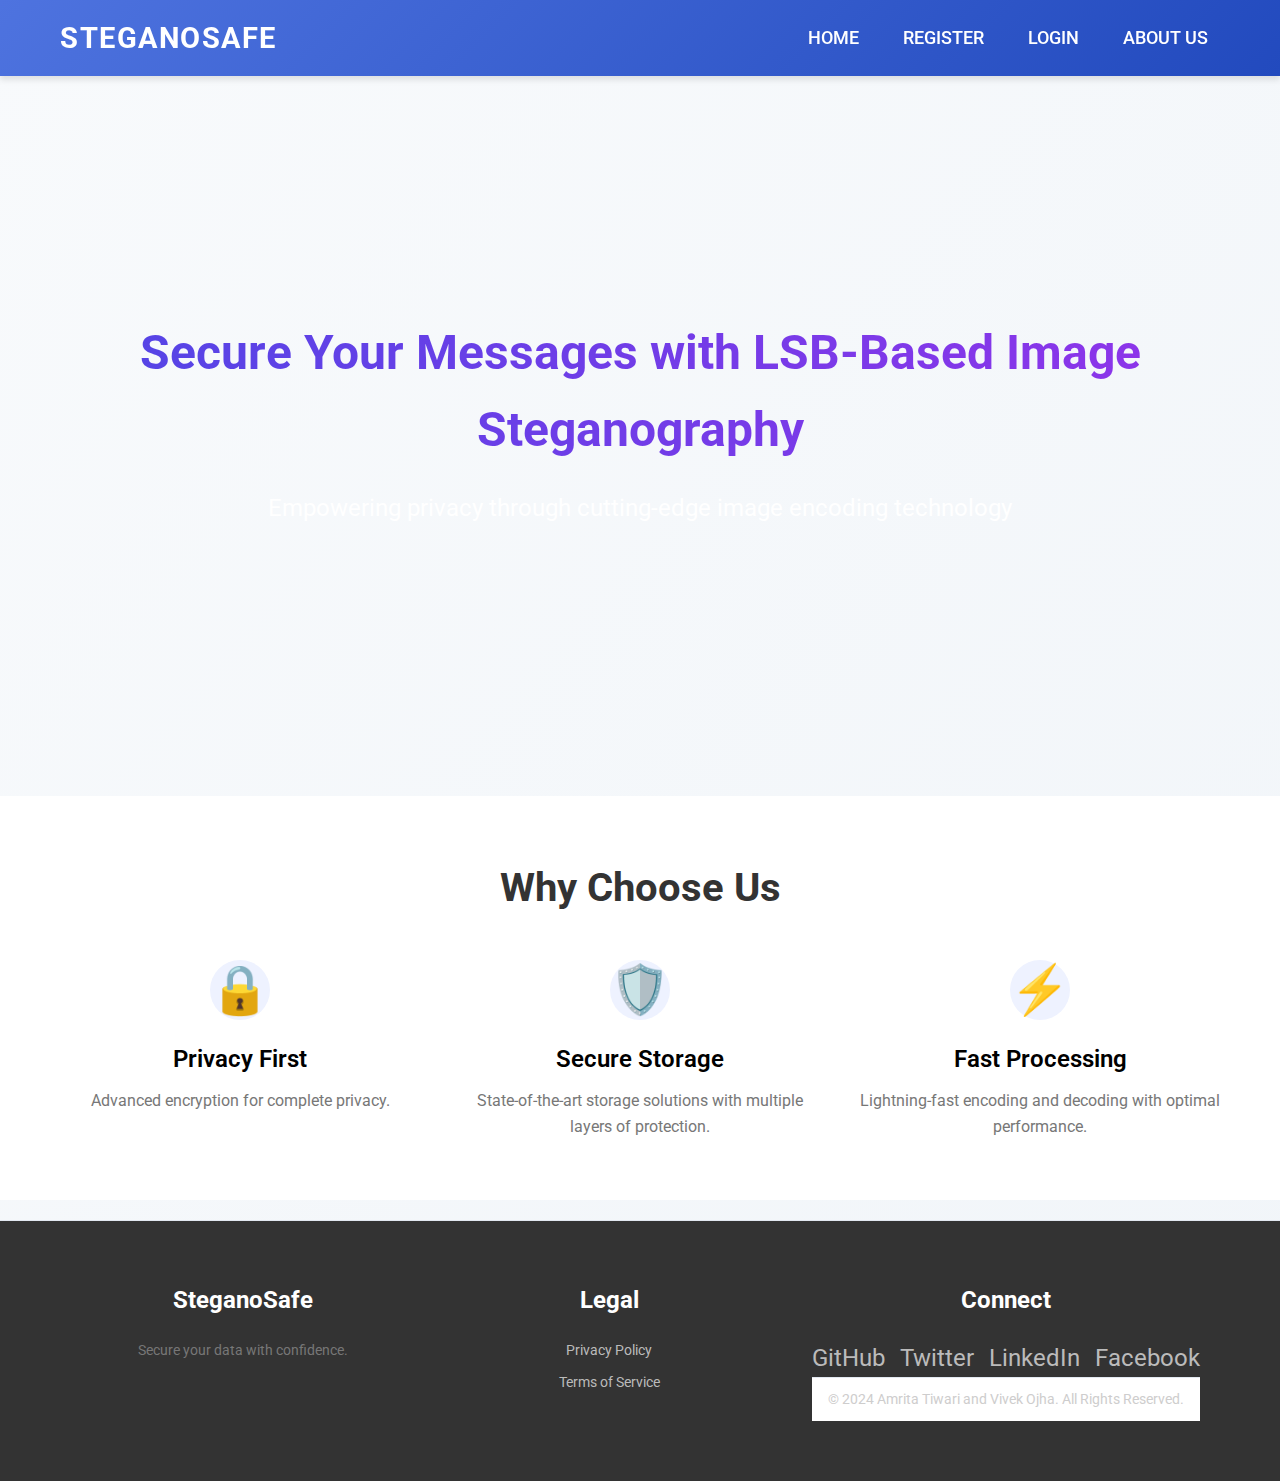
<file: flask-authentication-system/flask-authentication-system/templates/index.html>
<!DOCTYPE html>
<html lang="en">
<head>
  <meta charset="UTF-8" />
  <meta name="viewport" content="width=device-width, initial-scale=1.0" />
  <title>SteganoSafe</title>
  <link rel="stylesheet" href="styles.css" />
  <link
    href="https://fonts.googleapis.com/css2?family=Roboto:wght@400;500;700&display=swap"
    rel="stylesheet"
  />
  <style>
    /* Global Styles */
    body {
      font-family: 'Roboto', sans-serif;
      margin: 0;
      padding: 0;
      background-color: #f4f7fb;
    }

    .container {
      width: 100%;
      max-width: 1200px;
      margin: 0 auto;
      padding: 0 20px;
    }

    /* Navbar Styles */
    .navbar {
      background: linear-gradient(135deg, #4e73df, #224abe);
      padding: 15px 0;
      position: sticky;
      top: 0;
      z-index: 1000;
      box-shadow: 0 4px 6px rgba(0, 0, 0, 0.1);
    }

    .navbar .container {
      display: flex;
      justify-content: space-between;
      align-items: center;
    }

    .brand {
      font-size: 1.8rem;
      font-weight: 700;
      color: #ffffff;
      text-transform: uppercase;
      letter-spacing: 1.5px;
    }

    .nav-links {
      display: flex;
      gap: 20px;
    }

    .nav-links a {
      color: #ffffff;
      text-decoration: none;
      font-size: 1.1rem;
      font-weight: 500;
      text-transform: uppercase;
      padding: 8px 12px;
      border-radius: 5px;
      transition: all 0.3s ease;
    }

    .nav-links a:hover {
      background-color: rgba(255, 255, 255, 0.1);
      transform: translateY(-2px);
    }

    .nav-links a:focus {
      outline: none;
      background-color: rgba(255, 255, 255, 0.2);
    }

    /* Hero Section */
    .hero {
      background: url('https://images.unsplash.com/photo-1526374965328-7f61d4dc18c5') center center/cover no-repeat;
      height: 80vh;
      display: flex;
      justify-content: center;
      align-items: center;
      color: white;
      text-align: center;
      background-attachment: fixed;
    }

    .hero-content h1 {
      font-size: 3rem;
      font-weight: 700;
      margin-bottom: 20px;
    }

    .hero-content p {
      font-size: 1.5rem;
      font-weight: 400;
      margin-bottom: 30px;
    }

    .hero-buttons {
      display: flex;
      justify-content: center;
      gap: 20px;
    }

    .btn-primary, .btn-secondary {
      padding: 12px 24px;
      font-size: 1rem;
      font-weight: 500;
      border-radius: 5px;
      border: none;
      cursor: pointer;
      transition: all 0.3s ease;
    }

    .btn-primary {
      background-color: #4e73df;
      color: white;
    }

    .btn-primary:hover {
      background-color: #2a51c4;
    }

    .btn-secondary {
      background-color: transparent;
      color: #4e73df;
      border: 2px solid #4e73df;
    }

    .btn-secondary:hover {
      background-color: #4e73df;
      color: white;
    }

    /* About Section */
    .about {
      background-color: white;
      padding: 60px 0;
    }

    .about h2 {
      text-align: center;
      font-size: 2.5rem;
      margin-bottom: 40px;
      color: #333;
    }

    .features {
      display: grid;
      grid-template-columns: repeat(3, 1fr);
      gap: 40px;
    }

    .feature {
      text-align: center;
    }

    .feature .icon {
      font-size: 3rem;
      margin-bottom: 20px;
    }

    .feature h3 {
      font-size: 1.5rem;
      margin-bottom: 10px;
      font-weight: 600;
    }

    .feature p {
      font-size: 1rem;
      color: #777;
    }

    /* Footer Styles */
    .footer {
      background-color: #333;
      color: white;
      padding: 60px 0;
    }

    .footer .footer-content {
      display: flex;
      justify-content: space-between;
    }

    .footer-section {
      flex: 1;
      padding: 0 20px;
    }

    .footer h3, .footer h4 {
      font-size: 1.5rem;
      margin-bottom: 20px;
      color: #fff;
    }

    .footer ul {
      list-style: none;
      padding: 0;
    }

    .footer ul li {
      margin: 10px 0;
    }

    .footer ul li a {
      color: #bbb;
      text-decoration: none;
      transition: color 0.3s ease;
    }

    .footer ul li a:hover {
      color: #4e73df;
    }

    .social-icons {
      display: flex;
      gap: 15px;
    }

    .social-icons a {
      color: #bbb;
      text-decoration: none;
      font-size: 1.5rem;
      transition: color 0.3s ease;
    }

    .social-icons a:hover {
      color: #4e73df;
    }

    /* Form Box */
    .form-box {
      background-color: rgba(255, 255, 255, 0.9);
      padding: 20px;
      border-radius: 8px;
      box-shadow: 0 4px 6px rgba(0, 0, 0, 0.1);
      width: 100%;
      max-width: 400px;
      margin: 0 auto;
    }

    /* File Upload */
    .file-upload {
      margin-bottom: 15px;
    }

    .file-upload label {
      display: block;
      font-weight: bold;
      margin-bottom: 5px;
    }

    .file-upload input[type="file"] {
      display: none;
    }

    .file-upload span {
      display: inline-block;
      padding: 8px 12px;
      background-color: #f1f1f1;
      border-radius: 4px;
      cursor: pointer;
    }

    .file-upload span:hover {
      background-color: #e1e1e1;
    }

    /* Password Toggle */
    .password-toggle {
      display: block;
      margin: 10px 0;
    }

    /* Buttons */
    button {
      width: 100%;
      padding: 10px;
      border: none;
      border-radius: 4px;
      background-color: #4CAF50;
      color: white;
      font-weight: bold;
      cursor: pointer;
      transition: background-color 0.3s ease;
    }

    button:hover {
      background-color: #45a049;
    }

    .footer {
      margin-top: 20px;
      color: #777;
      font-size: 14px;
    }

    /* Decoded Message Section */
    .decoded-message {
      margin-top: 20px;
      padding: 15px;
      background-color: #f1f1f1;
      border-radius: 5px;
      text-align: center;
    }

    .decoded-message h2 {
      font-size: 1.5rem;
      margin-bottom: 10px;
      color: #333;
    }

    .decoded-message p {
      font-size: 1rem;
      color: #555;
    }
  </style>
</head>
<body>
  <!-- Navigation -->
  <nav class="navbar">
    <div class="container">
      <div class="brand">SteganoSafe</div>
      <div class="nav-links">
        <a href="#home">Home</a>
        <a href="/register">Register</a>
        <a href="/login">Login</a>
        <a href="#about">About Us</a>
      </div>
    </div>
  </nav>

  <!-- Hero Section -->
  <section class="hero">
    <div class="hero-content">
      <h1>Secure Your Messages with LSB-Based Image Steganography</h1>
      <p>Empowering privacy through cutting-edge image encoding technology</p>
      <div class="hero-buttons">
        <!-- <button class="btn-primary">Learn More</button>
        <button class="btn-secondary">Get Started</button> -->
      </div>
    </div>
  </section>

  <!-- About Us Section -->
  <section id="about" class="about">
    <div class="container">
      <h2>Why Choose Us</h2>
      <div class="features">
        <div class="feature">
          <div class="icon">🔒</div>
          <h3>Privacy First</h3>
          <p>Advanced encryption for complete privacy.</p>
        </div>
        <div class="feature">
          <div class="icon">🛡️</div>
          <h3>Secure Storage</h3>
          <p>State-of-the-art storage solutions with multiple layers of protection.</p>
        </div>
        <div class="feature">
          <div class="icon">⚡</div>
          <h3>Fast Processing</h3>
          <p>Lightning-fast encoding and decoding with optimal performance.</p>
        </div>
      </div>
    </div>
  </section>

  <!-- Footer -->
  <footer class="footer">
    <div class="container">
      <div class="footer-content">
        <div class="footer-section">
          <h3>SteganoSafe</h3>
          <p>Secure your data with confidence.</p>
        </div>
        <div class="footer-section">
          <h4>Legal</h4>
          <ul>
            <li><a href="#privacy-policy">Privacy Policy</a></li>
            <li><a href="#terms-of-service">Terms of Service</a></li>
          </ul>
        </div>
        <div class="footer-section">
          <h4>Connect</h4>
          <div class="social-icons">
            <a href="https://github.com/vivekojha02">GitHub</a>
            <a href="#">Twitter</a>
            <a href="https://www.linkedin.com/in/amrita-tiwari-033617293/">LinkedIn</a>
            <a href="https://www.facebook.com/">Facebook</a>
          </div>
          
          <footer style="text-align: center; padding: 10px; font-size: 14px; color: #cecdcd;">
            &copy; 2024 Amrita Tiwari and Vivek Ojha. All Rights Reserved.
          </footer>
        </div>
      </div>
    </div>
  </footer>
</body>
</html>
</file>
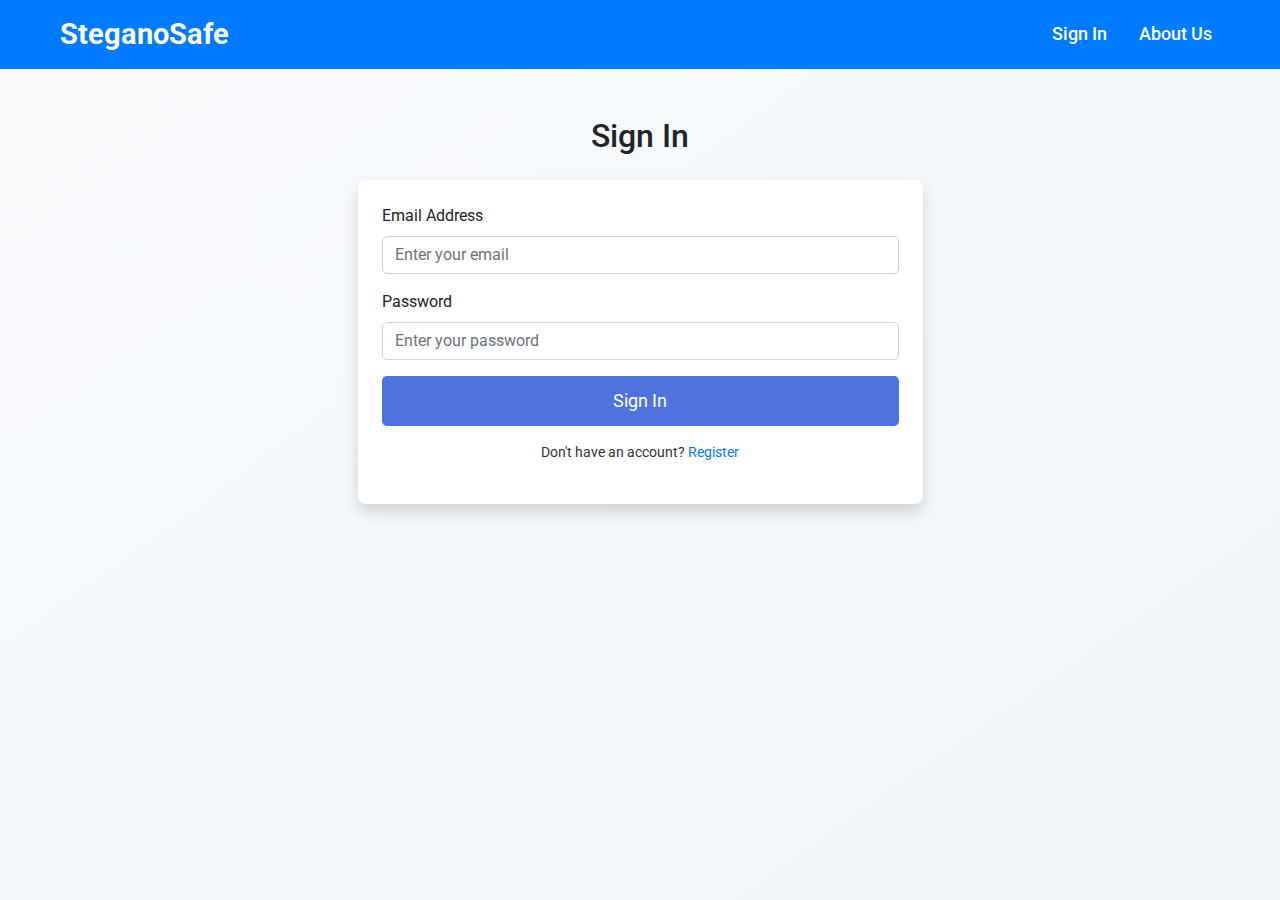
<file: flask-authentication-system/flask-authentication-system/templates/login.html>
<!DOCTYPE html>
<html lang="en">
<head>
  <meta charset="utf-8">
  <meta name="viewport" content="width=device-width, initial-scale=1">
  <title>Login - SteganoSafe</title>
  <link href="https://fonts.googleapis.com/css2?family=Roboto:wght@400;500;700&display=swap" rel="stylesheet">
  <link rel="stylesheet" href="styles.css">
  <link rel="stylesheet" href="https://cdn.jsdelivr.net/npm/bootstrap@4.6.2/dist/css/bootstrap.min.css">
  <script src="https://cdn.jsdelivr.net/npm/jquery@3.6.4/dist/jquery.slim.min.js"></script>
  <script src="https://cdn.jsdelivr.net/npm/popper.js@1.16.1/dist/umd/popper.min.js"></script>
  <script src="https://cdn.jsdelivr.net/npm/bootstrap@4.6.2/dist/js/bootstrap.bundle.min.js"></script>
  <style>

    /* Global Styles */
body {
  font-family: 'Roboto', sans-serif;
  background-color: #f4f7fb;
  margin: 0;
  padding: 0;
}

.container {
  width: 100%;
  max-width: 1200px;
  margin: 0 auto;
  padding: 0 20px;
}

/* Navbar Styles */
.navbar {
  background-color: #4e73df;
}

.navbar .navbar-brand {
  font-size: 1.8rem;
  color: #fff;
  font-weight: 700;
}

.navbar-nav .nav-item .nav-link {
  color: #fff;
  font-size: 1.1rem;
  font-weight: 500;
}

.navbar-nav .nav-item .nav-link:hover {
  color: #ddd;
}

/* Form Styles */
.auth-form {
  background-color: #fff;
  padding: 30px;
  border-radius: 8px;
  box-shadow: 0 4px 8px rgba(0, 0, 0, 0.1);
}

.auth-form h2 {
  color: #4e73df;
  font-size: 1.8rem;
}

.auth-form .form-control {
  border-radius: 5px;
  padding: 12px;
  margin-bottom: 15px;
  font-size: 1rem;
}

.auth-form .form-control:focus {
  outline: none;
  border-color: #4e73df;
}

.auth-form button[type="submit"] {
  background-color: #4e73df;
  color: white;
  border: none;
  font-size: 1.1rem;
  padding: 12px;
  border-radius: 5px;
  cursor: pointer;
  transition: background-color 0.3s ease;
}

.auth-form button[type="submit"]:hover {
  background-color: #224abe;
}

.auth-form p {
  color: #333;
  font-size: 0.9rem;
}

.auth-form .text-primary {
  color: #4e73df;
  text-decoration: none;
}

.auth-form .text-primary:hover {
  text-decoration: underline;
}

/* Mobile Responsive */
@media (max-width: 767px) {
  .container {
    padding: 0 15px;
  }
}

  </style>
</head>
<body>

<!-- Navbar -->
<nav class="navbar navbar-expand-lg navbar-dark bg-primary">
  <div class="container">
    <a class="navbar-brand" href="#">SteganoSafe</a>
    <div class="collapse navbar-collapse">
      <ul class="navbar-nav ml-auto">
        <li class="nav-item"><a class="nav-link" href=""></a></li>
        <li class="nav-item"><a class="nav-link" href="#sign-in">Sign In</a></li>
        <li class="nav-item"><a class="nav-link" href="#about">About Us</a></li>
      </ul>
    </div>
  </div>
</nav>

<!-- Login Form Section -->
<div class="container mt-5">
  <div class="row justify-content-center">
    <div class="col-sm-6">
      <h2 class="text-center mb-4">Sign In</h2>
      <div class="auth-form p-4 shadow">
        <form action="/login" method="POST">
          <div class="form-group">
            <label for="email">Email Address</label>
            <input type="email" class="form-control" id="email" placeholder="Enter your email" name="email" required>
          </div>

          <div class="form-group">
            <label for="pwd">Password</label>
            <input type="password" class="form-control" id="pwd" placeholder="Enter your password" name="password" required>
          </div>

          <button type="submit" class="btn btn-primary btn-block">Sign In</button>
        </form>
        <p class="text-center mt-3">Don't have an account? <a href="/register" class="text-primary">Register</a></p>
      </div>
    </div>
  </div>
</div>

</body>
</html>
</file>
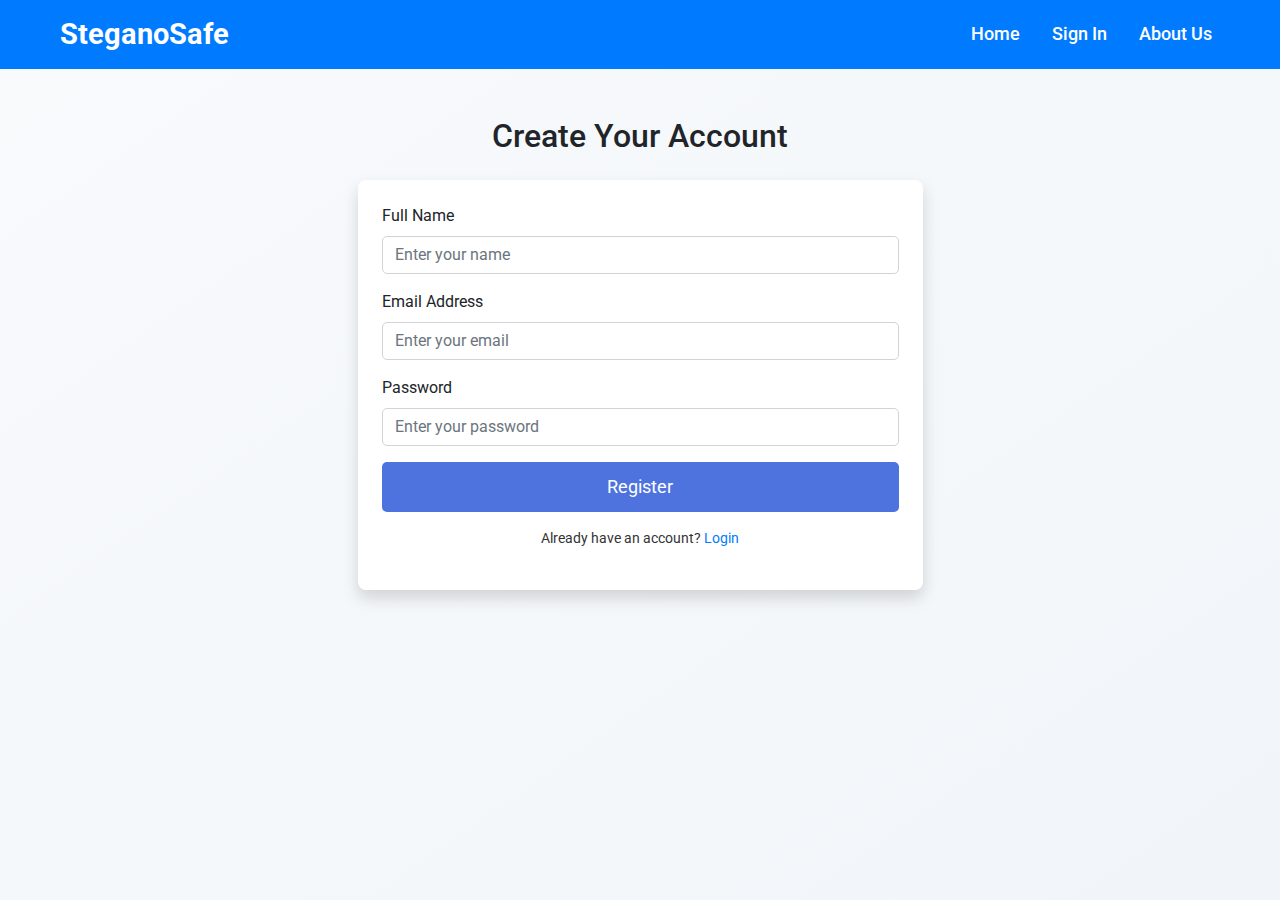
<file: flask-authentication-system/flask-authentication-system/templates/register.html>
<!DOCTYPE html>
<html lang="en">
<head>
  <meta charset="utf-8">
  <meta name="viewport" content="width=device-width, initial-scale=1">
  <title>Register - SteganoSafe</title>
  <link href="https://fonts.googleapis.com/css2?family=Roboto:wght@400;500;700&display=swap" rel="stylesheet">
  <link rel="stylesheet" href="styles.css">
  <link rel="stylesheet" href="https://cdn.jsdelivr.net/npm/bootstrap@4.6.2/dist/css/bootstrap.min.css">
  <script src="https://cdn.jsdelivr.net/npm/jquery@3.6.4/dist/jquery.slim.min.js"></script>
  <script src="https://cdn.jsdelivr.net/npm/popper.js@1.16.1/dist/umd/popper.min.js"></script>
  <script src="https://cdn.jsdelivr.net/npm/bootstrap@4.6.2/dist/js/bootstrap.bundle.min.js"></script>
  <style>
    /* Global Styles */
body {
  font-family: 'Roboto', sans-serif;
  background-color: #f4f7fb;
  margin: 0;
  padding: 0;
}

.container {
  width: 100%;
  max-width: 1200px;
  margin: 0 auto;
  padding: 0 20px;
}

/* Navbar Styles */
.navbar {
  background-color: #4e73df;
}

.navbar .navbar-brand {
  font-size: 1.8rem;
  color: #fff;
  font-weight: 700;
}

.navbar-nav .nav-item .nav-link {
  color: #fff;
  font-size: 1.1rem;
  font-weight: 500;
}

.navbar-nav .nav-item .nav-link:hover {
  color: #ddd;
}

/* Form Styles */
.auth-form {
  background-color: #fff;
  padding: 30px;
  border-radius: 8px;
  box-shadow: 0 4px 8px rgba(0, 0, 0, 0.1);
}

.auth-form h2 {
  color: #4e73df;
  font-size: 1.8rem;
}

.auth-form .form-control {
  border-radius: 5px;
  padding: 12px;
  margin-bottom: 15px;
  font-size: 1rem;
}

.auth-form .form-control:focus {
  outline: none;
  border-color: #4e73df;
}

.auth-form button[type="submit"] {
  background-color: #4e73df;
  color: white;
  border: none;
  font-size: 1.1rem;
  padding: 12px;
  border-radius: 5px;
  cursor: pointer;
  transition: background-color 0.3s ease;
}

.auth-form button[type="submit"]:hover {
  background-color: #224abe;
}

.auth-form p {
  color: #333;
  font-size: 0.9rem;
}

.auth-form .text-primary {
  color: #4e73df;
  text-decoration: none;
}

.auth-form .text-primary:hover {
  text-decoration: underline;
}

/* Mobile Responsive */
@media (max-width: 767px) {
  .container {
    padding: 0 15px;
  }
}

  </style>
</head>
<body>

<!-- Navbar -->
<nav class="navbar navbar-expand-lg navbar-dark bg-primary">
  <div class="container">
    <a class="navbar-brand" href="#">SteganoSafe</a>
    <div class="collapse navbar-collapse">
      <ul class="navbar-nav ml-auto">
        <li class="nav-item"><a class="nav-link" href="#home">Home</a></li>
        <li class="nav-item"><a class="nav-link" href="/login">Sign In</a></li>
        <li class="nav-item"><a class="nav-link" href="about.html">About Us</a></li>
      </ul>
    </div>
  </div>
</nav>

<!-- Register Form Section -->
<div class="container mt-5">
  <div class="row justify-content-center">
    <div class="col-sm-6">
      <h2 class="text-center mb-4">Create Your Account</h2>
      <div class="auth-form p-4 shadow">
        <form action="/register" method="POST">
          <div class="form-group">
            <label for="name">Full Name</label>
            <input type="text" class="form-control" id="name" placeholder="Enter your name" name="name" required>
          </div>

          <div class="form-group">
            <label for="email">Email Address</label>
            <input type="email" class="form-control" id="email" placeholder="Enter your email" name="email" required>
          </div>

          <div class="form-group">
            <label for="pwd">Password</label>
            <input type="password" class="form-control" id="pwd" placeholder="Enter your password" name="password" required>
          </div>

          <button type="submit" class="btn btn-primary btn-block">Register</button>
        </form>
        <p class="text-center mt-3">Already have an account? <a href="/login" class="text-primary">Login</a></p>
      </div>
    </div>
  </div>
</div>

</body>
</html>
</file>
<file: flask-authentication-system/flask-authentication-system/templates/styles.css>
/* Base styles */
* {
    margin: 0;
    padding: 0;
    box-sizing: border-box;
}

body {
    font-family: 'Segoe UI', Arial, sans-serif;
    line-height: 1.6;
    background: linear-gradient(to bottom right, #f8fafc, #f1f5f9);
    min-height: 100vh;
}

.container {
    max-width: 1200px;
    margin: 0 auto;
    padding: 2rem;
}

/* Navbar styles */
nav {
    background-color: #4f46e5;
}

nav .navbar-brand {
    color: white;
    font-weight: bold;
}

nav .navbar-brand:hover {
    color: #9333ea;
}

nav .navbar-nav .nav-link {
    color: white;
    margin-left: 1rem;
}

nav .navbar-nav .nav-link:hover {
    color: #9333ea;
}

/* Header styles */
.header {
    text-align: center;
    margin-bottom: 4rem;
}

h1 {
    font-size: 3rem;
    margin-bottom: 1.5rem;
    background: linear-gradient(to right, #4f46e5, #9333ea);
    -webkit-background-clip: text;
    background-clip: text;
    color: transparent;
    font-weight: bold;
}

.subtitle {
    max-width: 800px;
    margin: 0 auto;
    color: #475569;
    font-size: 1.2rem;
}

/* Cards section */
.cards {
    display: flex;
    gap: 2rem;
    justify-content: center;
    flex-wrap: wrap;
    margin-bottom: 4rem;
}

.card {
    background: white;
    padding: 2rem;
    border-radius: 1rem;
    box-shadow: 0 4px 6px rgba(0, 0, 0, 0.1);
    text-decoration: none;
    color: inherit;
    flex: 1;
    min-width: 300px;
    max-width: 400px;
    transition: transform 0.3s, box-shadow 0.3s;
}

.card:hover {
    transform: translateY(-5px);
    box-shadow: 0 6px 12px rgba(0, 0, 0, 0.15);
}

.icon {
    width: 60px;
    height: 60px;
    background: #eef2ff;
    border-radius: 50%;
    display: flex;
    align-items: center;
    justify-content: center;
    margin: 0 auto 1rem;
}

.icon i {
    font-size: 1.5rem;
    color: #4f46e5;
}

/* How it works section */
.how-it-works {
    text-align: center;
    margin-bottom: 4rem;
}

.how-it-works h3 {
    font-size: 2rem;
    margin-bottom: 2rem;
    color: #1e293b;
}

.steps {
    display: grid;
    grid-template-columns: repeat(auto-fit, minmax(250px, 1fr));
    gap: 2rem;
    max-width: 1000px;
    margin: 0 auto;
}

.step {
    background: white;
    padding: 1.5rem;
    border-radius: 0.75rem;
    box-shadow: 0 2px 4px rgba(0, 0, 0, 0.1);
}

.step-icon {
    width: 40px;
    height: 40px;
    background: #eef2ff;
    border-radius: 50%;
    display: flex;
    align-items: center;
    justify-content: center;
    margin: 0 auto 1rem;
}

.step-icon i {
    color: #4f46e5;
}

/* Buttons */
.buttons {
    display: flex;
    gap: 1rem;
    justify-content: center;
    margin-bottom: 2rem;
}

.btn {
    padding: 0.75rem 1.5rem;
    border-radius: 0.5rem;
    text-decoration: none;
    transition: background-color 0.3s;
    display: inline-flex;
    align-items: center;
    gap: 0.5rem;
}

.github-btn {
    background: #1e293b;
    color: white;
}

.github-btn:hover {
    background: #334155;
}

.docs-btn {
    background: white;
    color: #1e293b;
    border: 1px solid #e2e8f0;
}

.docs-btn:hover {
    background: #f8fafc;
}

/* Footer */
footer {
    text-align: center;
    padding: 2rem;
    background: white;
    border-top: 1px solid #e2e8f0;
    color: #64748b;
}

/* Responsive design */
@media (max-width: 768px) {
    h1 {
        font-size: 2rem;
    }

    .cards {
        flex-direction: column;
    }

    .card {
        width: 100%;
    }

    .buttons {
        flex-direction: column;
    }

    .btn {
        width: 100%;
        justify-content: center;
    }
}
/* Form Box */
.form-box {
    background-color: rgba(255, 255, 255, 0.9);
    padding: 20px;
    border-radius: 8px;
    box-shadow: 0 4px 6px rgba(0, 0, 0, 0.1);
    width: 100%;
    max-width: 400px;
    margin: 0 auto;
}

/* File Upload */
.file-upload {
    margin-bottom: 15px;
}

.file-upload label {
    display: block;
    font-weight: bold;
    margin-bottom: 5px;
}

.file-upload input[type="file"] {
    display: none;
}

.file-upload span {
    display: inline-block;
    padding: 8px 12px;
    background-color: #f1f1f1;
    border-radius: 4px;
    cursor: pointer;
}

.file-upload span:hover {
    background-color: #e1e1e1;
}

/* Password Toggle */
.password-toggle {
    display: block;
    margin: 10px 0;
}

/* Buttons */
button {
    width: 100%;
    padding: 10px;
    border: none;
    border-radius: 4px;
    background-color: #4CAF50;
    color: white;
    font-weight: bold;
    cursor: pointer;
    transition: background-color 0.3s ease;
}

button:disabled {
    background-color: #9E9E9E;
    cursor: not-allowed;
}

button:hover:not(:disabled) {
    background-color: #45a049;
}
</file>
